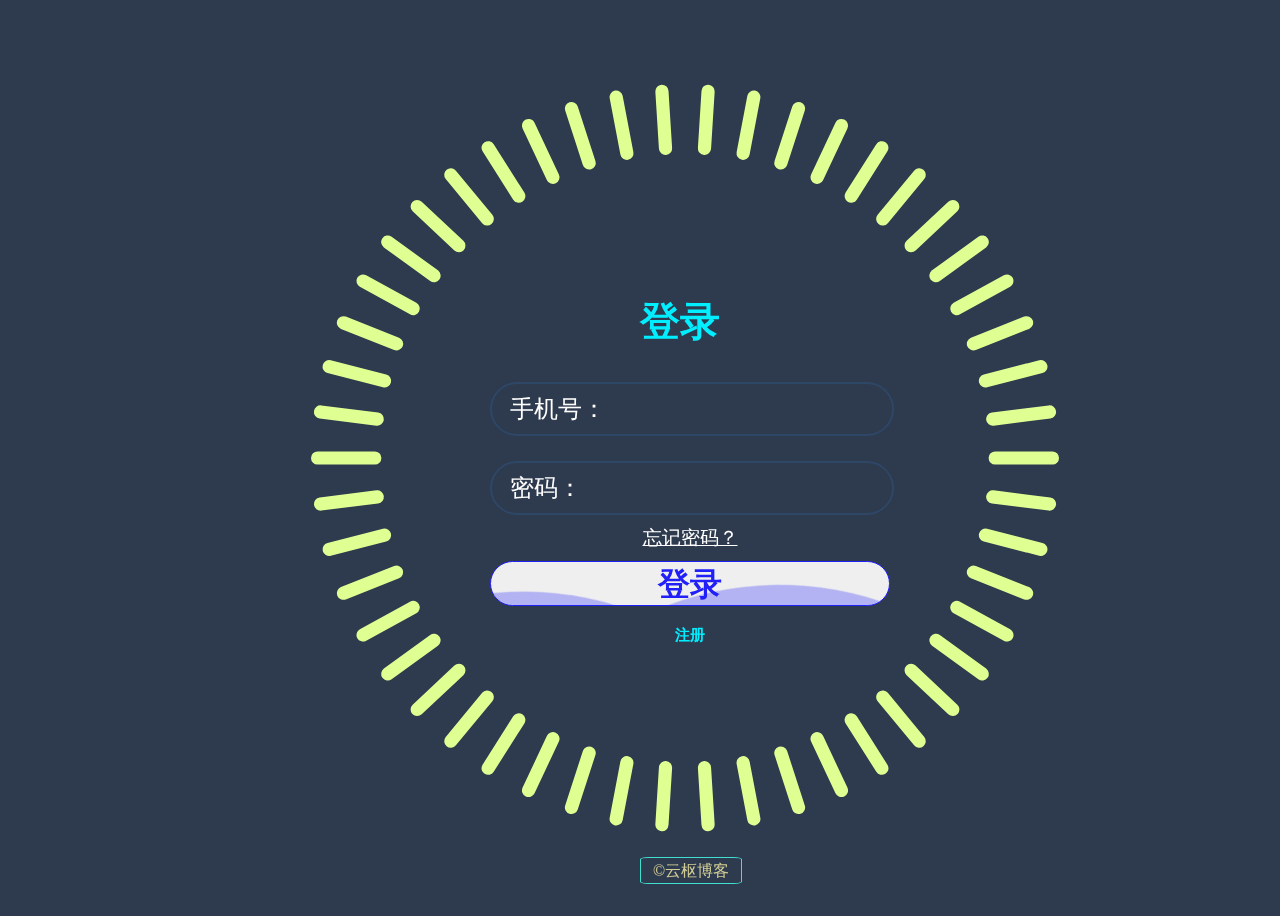
<file: other/loginID.html>
<!DOCTYPE html>
<html lang="en">
<head>
    <meta charset="UTF-8">
    <meta name="viewport" content="width=device-width, initial-scale=1.0">
    <title>云枢博客登录注册</title>
    <link rel="stylesheet" href="../css/loginID.css">
</head>
<body>
    <main><!--主体-->
    <div class="login-box"><!--登录盒-->
        <h2>登录</h2>
        <form action="../index.html" method="get"><!--登录表单-->
            <div class="input-box">
                <input type="tel" name="" id="tel" required>
                <label for="tel">手机号：</label>
            </div>
            <div class="input-box">
                <input type="password" name="" id="password" required>
                <label for="password">密码：</label>
            </div>
            <div class="forget-password">
                <a href="">忘记密码？</a>
            </div>
            <button type="submit" class="btn">登录</button><!--登录-->
            <div class="signup"><!--注册-->
                <a href="#">注册</a>
            </div>
        </form><!--登录表单结束-->
    </div><!--登录盒结束-->
    <!-- 渐变圆 -->
    <!-- 设置css变量，变量名以--开头 -->
    <span style="--i:0"></span>
    <span style="--i:1"></span>
    <span style="--i:2"></span>
    <span style="--i:3"></span>
    <span style="--i:4"></span>
    <span style="--i:5"></span>
    <span style="--i:6"></span>
    <span style="--i:7"></span>
    <span style="--i:8"></span>
    <span style="--i:9"></span>
    <span style="--i:10"></span>
    <span style="--i:11"></span>
    <span style="--i:12"></span>
    <span style="--i:13"></span>
    <span style="--i:14"></span>
    <span style="--i:15"></span>
    <span style="--i:16"></span>
    <span style="--i:17"></span>
    <span style="--i:18"></span>
    <span style="--i:19"></span>
    <span style="--i:20"></span>
    <span style="--i:21"></span>
    <span style="--i:22"></span>
    <span style="--i:23"></span>
    <span style="--i:24"></span>
    <span style="--i:25"></span>
    <span style="--i:26"></span>
    <span style="--i:27"></span>
    <span style="--i:28"></span>
    <span style="--i:29"></span>
    <span style="--i:30"></span>
    <span style="--i:31"></span>
    <span style="--i:32"></span>
    <span style="--i:33"></span>
    <span style="--i:34"></span>
    <span style="--i:35"></span>
    <span style="--i:36"></span>
    <span style="--i:37"></span>
    <span style="--i:38"></span>
    <span style="--i:39"></span>
    <span style="--i:40"></span>
    <span style="--i:41"></span>
    <span style="--i:42"></span>
    <span style="--i:43"></span>
    <span style="--i:44"></span>
    <span style="--i:45"></span>
    <span style="--i:46"></span>
    <span style="--i:47"></span>
    <span style="--i:48"></span>
    <span style="--i:49"></span>
    </main>
    
    <footer>
        <!-- 作者 -->
        <p>&copy;云枢博客</p>
    </footer>
</body>
</html>
</file>
<file: css/loginID.css>
body{
    display: flex;
    justify-content: center;
    align-items: center;
    min-height: 900px;
    /* 简单背景，承托主题 */
    background-color: #2e3a4e;
    /* margin-bottom: 100px; */
}
/* 主体样式,子绝父相 */
main{
    position: absolute;
    width: 250px;
    height: 250px;
    display: flex;
    justify-content: center;
    align-items: center;
}
/* 登录盒样式 */
.login-box{
    position: absolute;
    width: 400px;
}
/* 登录表单样式 */
.login-box form{
    width: 100%;
    padding: 0 50px;
}
h2{
    margin-left: 20%;
    font-size: 2.5rem;
    color: #0ef;
    text-align: center;
}
/* 输入盒样式 */
.input-box{
    position: relative;
    margin: 25px 0;
}
/* 输入框样式 */
.input-box input{
    width: 90%;
    height: 50px;
    background-color: transparent;
    border: 2px solid #2e4766;
    outline:none;
    border-radius: 40px;
    font-size: 23px;
    color: #fff;
    padding: 0 20px;
    transform: .5s ease;
}
/* 输入框聚焦和验证样式 */
.input-box input:focus,.input-box input:valid{
    border-color: #0ef;
}
/* 输入框内文字样式 */
.input-box label{
    position: absolute;
    top: 50%;
    left: 20px;
    transform: translateY(-50%);
    font-size: 1.5rem;
    color: #fff;
}
/* 当 .input-box 内的 input 获得焦点和检查时时，选中它后面的 label */
.input-box input:focus~label,.input-box input:valid~label{
    top: -10px;
    font-size: 1rem;
    background: #2e4766b2;
    padding: 0 8px;
    color: #0ef;
    border-radius: 20%;
}
/* 忘记密码样式 */
.forget-password{
    margin: -15px 0 10px;
    text-align: center;
}
.forget-password a{
    font-size: 1.2rem;
    color: #fff;
}
.forget-password a:hover{
    text-decoration: underline;
}
/* 登录按钮样式 */
.btn{
    width: 100%;
    height:45px;
    position: relative;
    z-index: 1;
    overflow: hidden;
    font-weight: 700;
    font-size: 2rem;
    color: rgb(33, 33, 247);
    border: 0.5px solid rgb(33, 33, 247);
    border-radius: 40px;
    transition: 4s;
 }
/* 设置两个半圆位置 */
.btn::before,.btn::after{
    content: "";
    position: absolute;
    top: -18px;
    /* 设置-1是为了让文字显示 */
    z-index: -1;
    /* 半透明蓝色圆形宽度是按钮的 2 倍 */
    width: 200%;
    /* 让元素宽高比始终保持 1:1,形成圆形 */
    aspect-ratio: 1;
    border: none;
    border-radius: 40%;
    background-color: rgba(0,0,255,0.25);
    transition: 4s;
}
/* 按钮左侧半透明蓝色圆形 */
.btn::before{
    left: -80%;
    /* 圆形从按钮下方初始位置开始，先向下移动70px隐藏，动画时向上移动 */
    transform: translate3d(0,70px,0) rotate(-340deg);
}
/* 按钮右侧半透明蓝色圆形 */
.btn::after{
    right: -80%;
    /* 两个圆形初始角度不同，形成环绕效果 */
    transform: translate3d(0,70px,0) rotate(390deg);
}
/* 鼠标悬浮和聚焦样式 */
.btn:hover,.btn:focus{
    color: white;
    cursor: pointer;
}
.btn:hover::before,.btn:hover::after,.btn:focus::before,.btn:focus::after{
    /* 清除所有初始变形 */
    transform: none;
    /* 加深背景透明度 */
    background-color: rgba(0,0,255,0.75);
}
/* 注册按钮样式 */
.signup{
    margin: 20px 0 10px;
    text-align: center;
}
.signup a{
    font-size: 15px;
    color: #0ef;
    text-decoration: none;
    font-weight: 700;
}
.signup a:hover{
    text-decoration: underline;
}
/* 渐变圆样式 */
main span{
    position: absolute;
    left: 0;
    width: 32px;
    height: 6px;
    background: #dfff93;
    border-radius: 8px;
    /*元素中心点，距离X轴：170px，Y轴：垂直居中  */
    transform-origin: 170px;
    /*整体放大 2.2 倍   使用var读取变量的值乘以7.2deg顺时针旋转，除以五十是因为共有50个span,calc是css计算函数*/
    transform:scale(2.2) rotate(calc(var(--i) * (360deg / 50)));
    /* 6秒一回，匀速播放，一直播放 */
    animation: myanimate 6s linear infinite;
    /* 设置差异化延迟动画  0.12*变量，形成渐变 */
    animation-delay: calc(var(--i) * (6s / 50));
}
/* 设置渐变圆背景色改变 */
@keyframes myanimate{
    0%{
        background: rgb(20, 230, 245);
    }
    25%{
        background: #f56969;
    }
}
/* 底部样式 */
footer{
    position: fixed;
    bottom: 0%;
    left: 50%;
    z-index: -1;
}
/* 底部段落样式 */
footer p{
    height: 25px;
    line-height: 25px;
    width: 100px;
    text-align: center;
    border: 1px solid turquoise;
    border-radius: 8%;
    font-weight: 400;
    color: #f7eea6d0;
}
</file>
